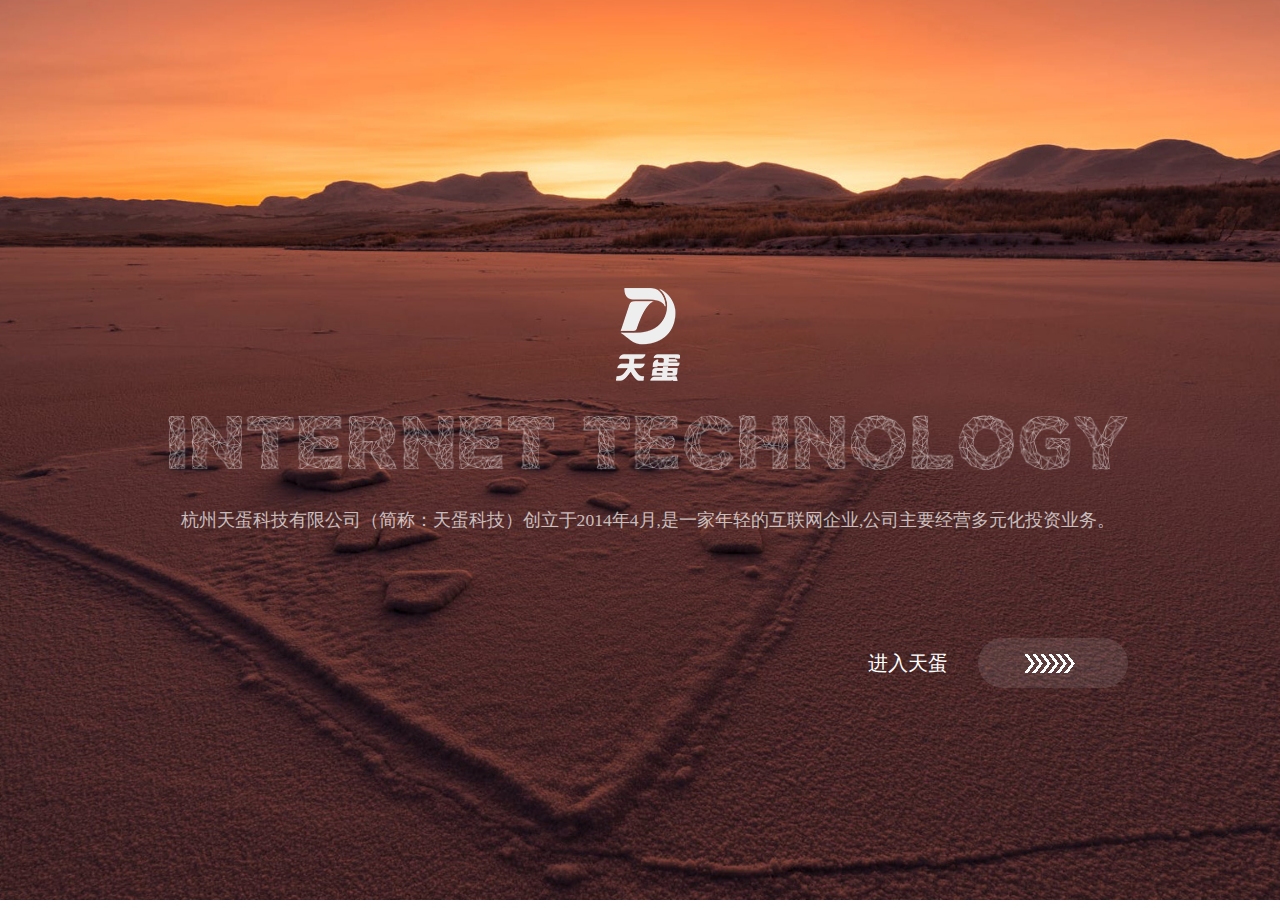
<file: index.html>
<!--#include virtual="tpl/head.tpl"-->
  <title>杭州天蛋科技有限公司</title>
  <link rel="stylesheet" href="css/index.css">
  <link rel="stylesheet" href="css/animate.min.css">
</head>

<body>
<div id="js-p">
</div>
<div class="center">
  <div class="logo animated pulse"></div>
  <center><img src="img/pre_text.png" alt="internet technology"></center>
  <div class="desc animated bounceIn">
    杭州天蛋科技有限公司（简称：天蛋科技）创立于2014年4月,是一家年轻的互联网企业,公司主要经营多元化投资业务。
  <!-- 杭州天蛋科技有限公司成立于2014年4月，是一家专注于挖掘新型产业，并深度孵化与培育的投融资信息第三方服务平台，通过互联网线上与线下结合，建立强大的投融界生态闭环。公司成立以来始终致力于培育新型产业、塑造品牌形象、促进经济转型升级和新兴产业发展。 未来将涵盖信息科技、互联网/新媒体、人工智能、生物医药、新能源/节能环保等国家政策重点扶持的行业领域。 -->
  </div>
  <div class="start">
    <div class="start-desc animated bounce"><a href="home.html" class="block hvr-float-shadow">进入天蛋</a></div>
    <a href="home.html" class="start-go"></a>
  </div>
</div>
<script src="http://libs.baidu.com/jquery/1.11.3/jquery.min.js"></script>
<script src="js/particles.js"></script>
<script>
$(function(){
  var mw = $(window).width(),num=50,dis=100;
  if(mw < 960){   num=20;dis=60;   }
  /* config dom id (optional) + config particles params */
  particlesJS('js-p', {
    particles: {
      color: '#fff',
      shape: 'circle', // "circle", "edge" or "triangle"
      opacity: 1,
      size: 4,
      size_random: true,
      nb: num,
      line_linked: {
        enable_auto: true,
        distance: dis,
        color: '#fff',
        opacity: 1,
        width: 1,
        condensed_mode: {
          enable: false,
          rotateX: 600,
          rotateY: 600
        }
      },
      anim: {
        enable: true,
        speed: .5
      }
    },
    interactivity: {
      enable: true,
      mouse: {
        distance: 300
      },
      detect_on: 'canvas', // "canvas" or "window"
      mode: 'grab',
      line_linked: {
        opacity: .5
      },
      events: {
        onclick: {
          enable: true,
          mode: 'push', // "push" or "remove"
          nb: 2
        }
      }
    },
    /* Retina Display Support */
    retina_detect: true
  });
})
</script>
</body>
</html>
</file>
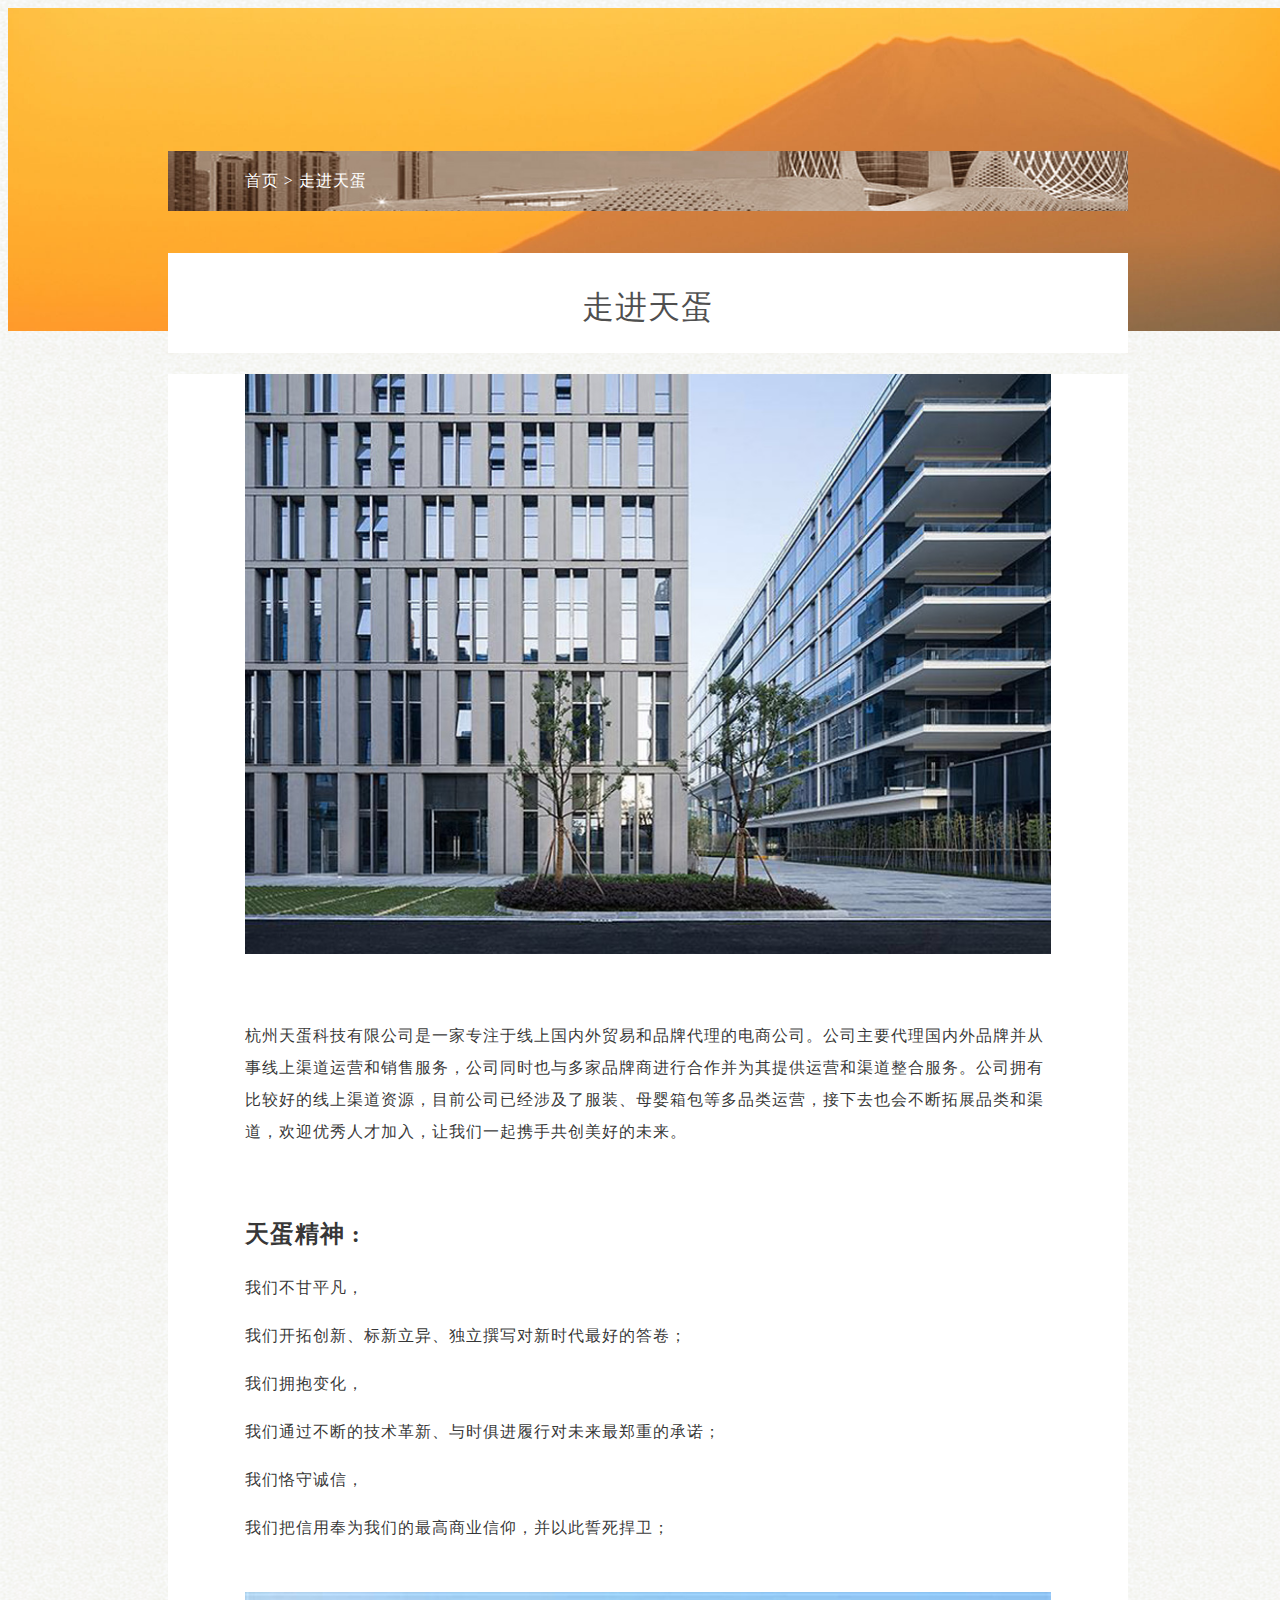
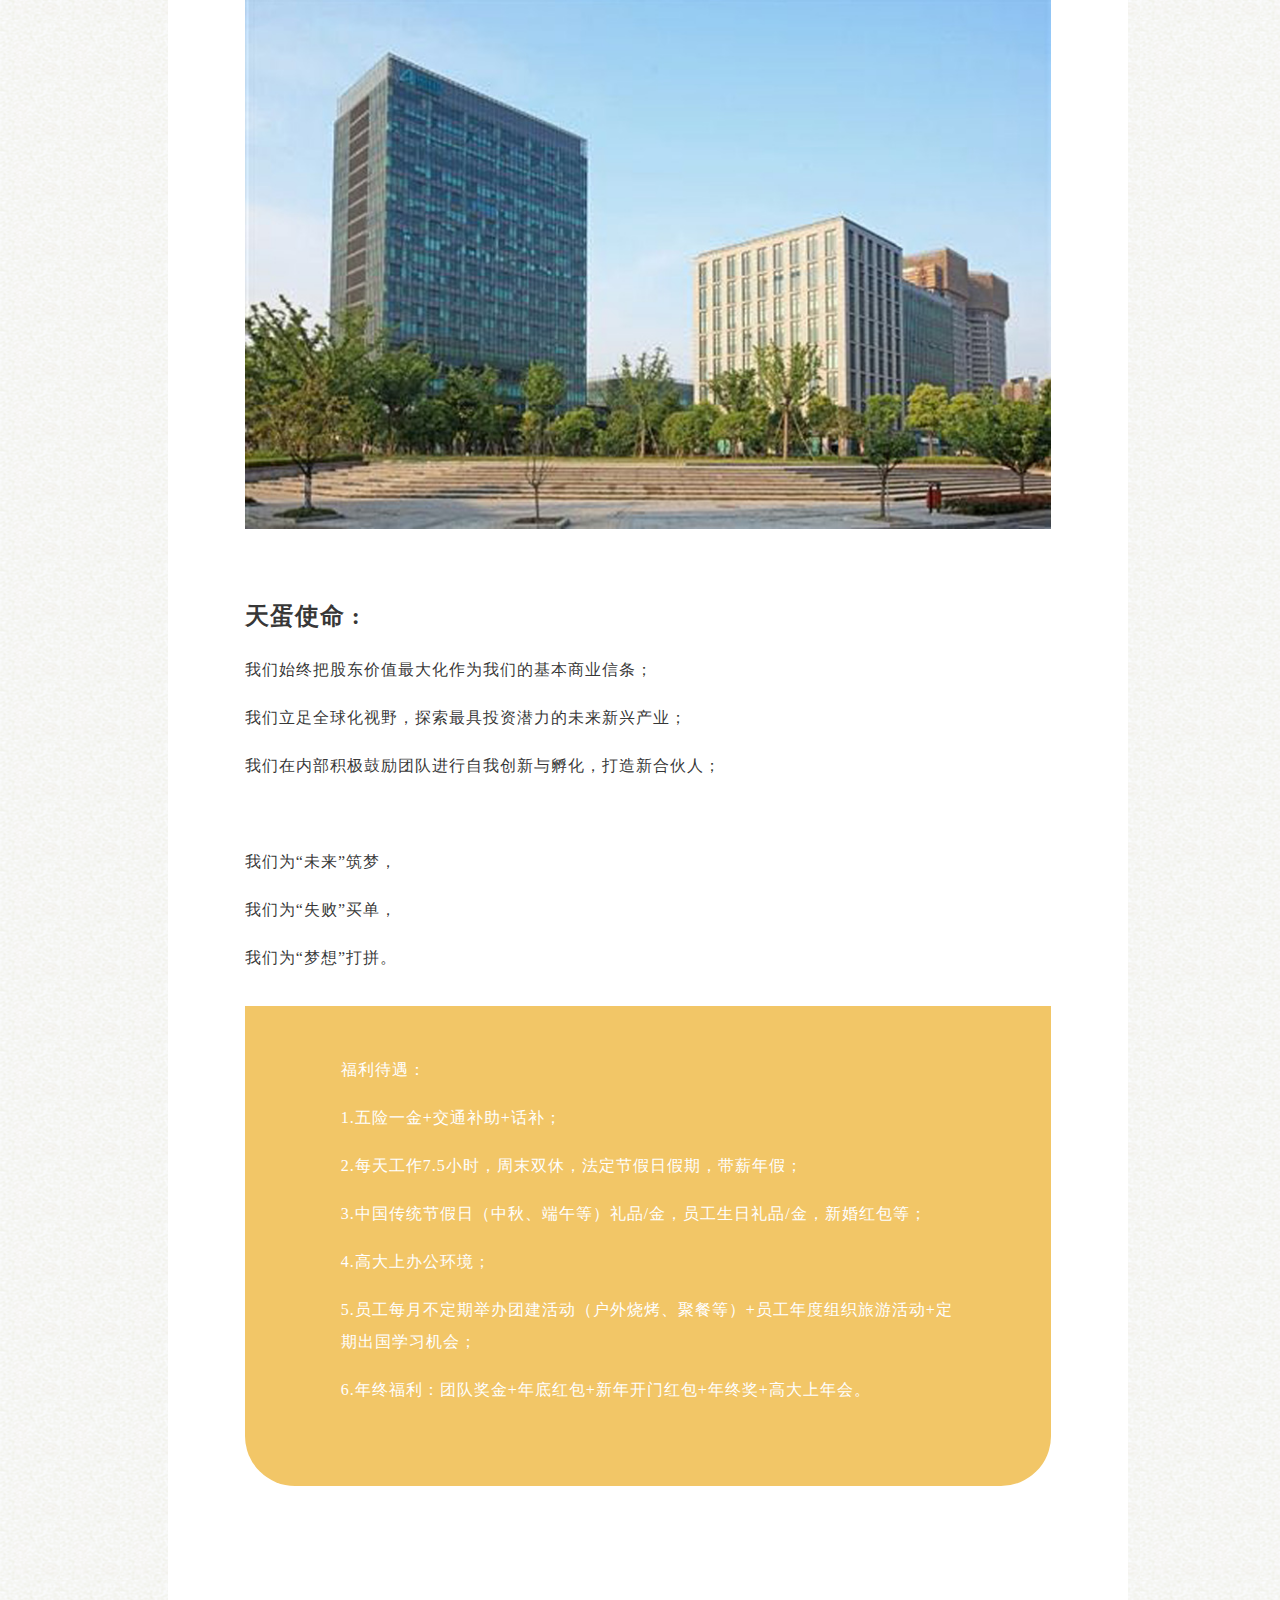
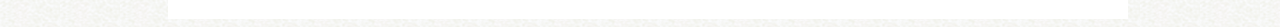
<file: about.html>
<!--#include virtual="tpl/head.tpl"-->
<title>杭州天蛋科技有限公司</title>
<link rel="stylesheet" type="text/css" href="css/show.css" />
<style>
h2{line-height: 36px;}
body{
    background:url('img/go_bg.png');
}
.mid-article{
    background-color: white;
}
.mid-top{
    background:url('img/go_mid_top.jpg') no-repeat center center;
    background-size: cover;
}
</style>
</head>

<body class="about">
<!--#include virtual="tpl/menu_phone.tpl"-->
<!--#include virtual="tpl/menu_pc.tpl"-->
<img src="img/go_top.jpg" style="width:100%;">
<div class="about-mid">
    <div class="mid-top">
        <a class="hvr-pulse" title="天蛋首页" href="show.html">首页</a>  > <a class="hvr-pulse" href="about.html" title="走进天蛋">走进天蛋</a>
    </div>
    <div class="hr"></div>
    <h1>走进天蛋</h1>
    <div class="mid-article">
        <img src="img/go_mid1.jpg" style="width:100%;padding-bottom:50px;"/>
        <p>杭州天蛋科技有限公司是一家专注于线上国内外贸易和品牌代理的电商公司。公司主要代理国内外品牌并从事线上渠道运营和销售服务，公司同时也与多家品牌商进行合作并为其提供运营和渠道整合服务。公司拥有比较好的线上渠道资源，目前公司已经涉及了服装、母婴箱包等多品类运营，接下去也会不断拓展品类和渠道，欢迎优秀人才加入，让我们一起携手共创美好的未来。</p>
        <br />
        <h2>天蛋精神 : </h2>
        <p>我们不甘平凡，</p>
        <p>我们开拓创新、标新立异、独立撰写对新时代最好的答卷；</p>
        <p>我们拥抱变化，</p>
        <p>我们通过不断的技术革新、与时俱进履行对未来最郑重的承诺；</p>
        <p>我们恪守诚信，</p>
        <p>我们把信用奉为我们的最高商业信仰，并以此誓死捍卫；</p><br/>
        <img src="img/go_mid2.jpg" style="width:100%;padding-bottom:50px;"/>
        <h2>天蛋使命 : </h2>
        <p>我们始终把股东价值最大化作为我们的基本商业信条；</p>
        <p>我们立足全球化视野，探索最具投资潜力的未来新兴产业；</p>
        <p>我们在内部积极鼓励团队进行自我创新与孵化，打造新合伙人；</p>
        <br />
        <p>我们为“未来”筑梦，</p>
        <p>我们为“失败”买单，</p>
        <p>我们为“梦想”打拼。</p>
        <div class="mid-ft">
            <p>福利待遇：</p>
            <p>1.五险一金+交通补助+话补；</p>
            <p>2.每天工作7.5小时，周末双休，法定节假日假期，带薪年假；</p>
            <p>3.中国传统节假日（中秋、端午等）礼品/金，员工生日礼品/金，新婚红包等；</p>
            <p>4.高大上办公环境；</p>
            <p>5.员工每月不定期举办团建活动（户外烧烤、聚餐等）+员工年度组织旅游活动+定期出国学习机会；</p>
            <p>6.年终福利：团队奖金+年底红包+新年开门红包+年终奖+高大上年会。</p>
        </div>
    </div>
</div>
<!--#include virtual="tpl/foot.tpl"-->
<!--#include virtual="tpl/foot_script.tpl"-->
</body>
</html>
</file>
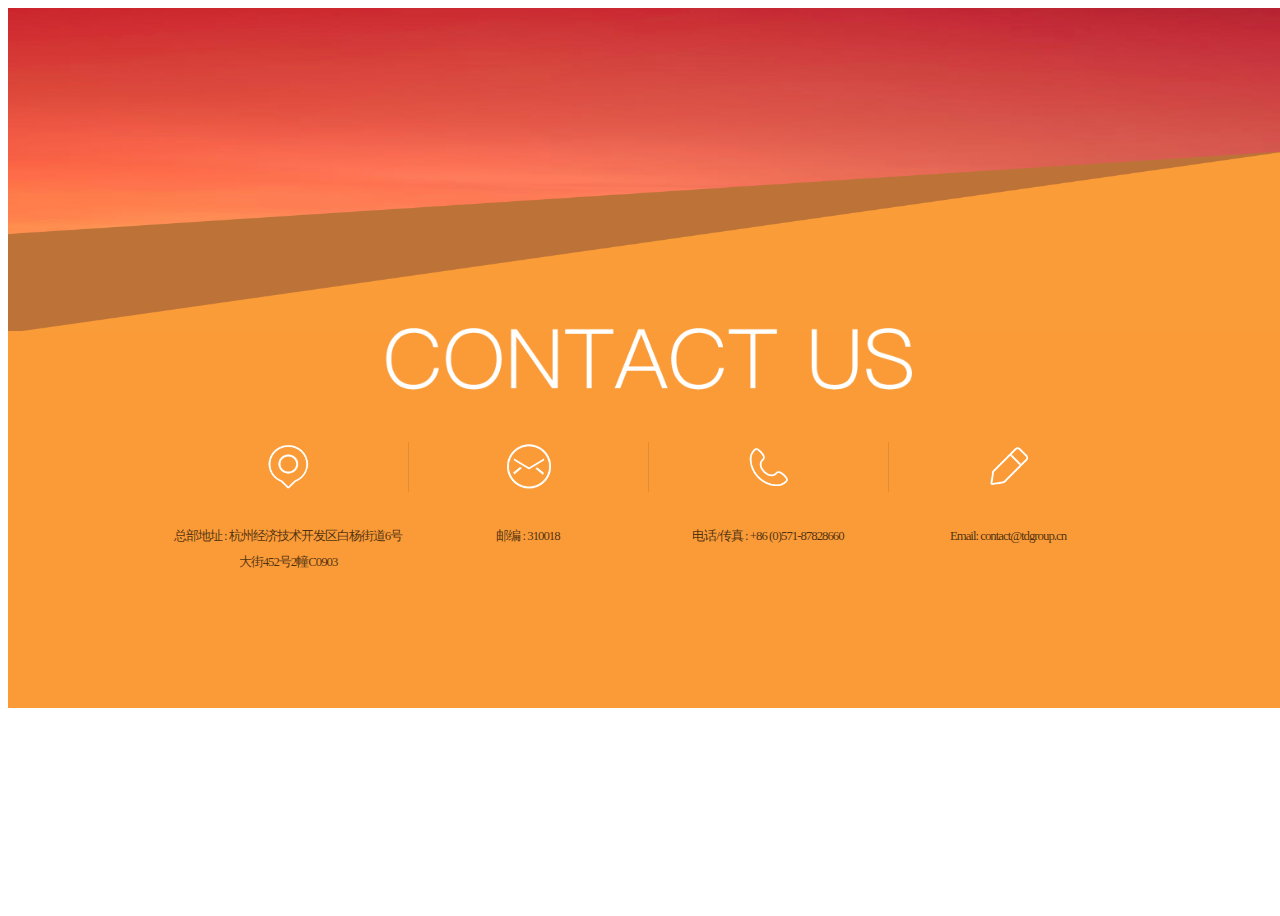
<file: contact.html>
<!--#include virtual="tpl/head.tpl"-->
<title>杭州天蛋科技有限公司</title>
<link rel="stylesheet" href="css/show.css">
</head>

<body class="contact">
<!--#include virtual="tpl/menu_phone.tpl"-->
<!--#include virtual="tpl/menu_pc.tpl"-->
<img src="img/con-top.png" alt="" style="width:100%;margin-bottom:-40px;">
<div class="contact-mid">
  <div class="mid-con clearfix">
    <center><img src="img/con-text1.png" alt="">
    </center><div>
      <center class=" no-bor"><img src="img/link1.png" alt=""></center>
      <span>总部地址 : 杭州经济技术开发区白杨街道6号大街452号2幢C0903</span>
    </div><div>
      <center><img src="img/link2.png" alt=""></center>
      <span>邮编 : 310018</span>
    </div><div>
      <center><img src="img/link3.png" alt=""></center>
      <span>电话/传真 : +86 (0)571-87828660</span>
    </div><div>
      <center><img src="img/link4.png" alt=""></center>
      <span>Email: contact@tdgroup.cn</span>
    </div>
  </div>
</div>
<!--#include virtual="tpl/foot.tpl"-->
<!--#include virtual="tpl/foot_script.tpl"-->
</body>
</html>
</file>
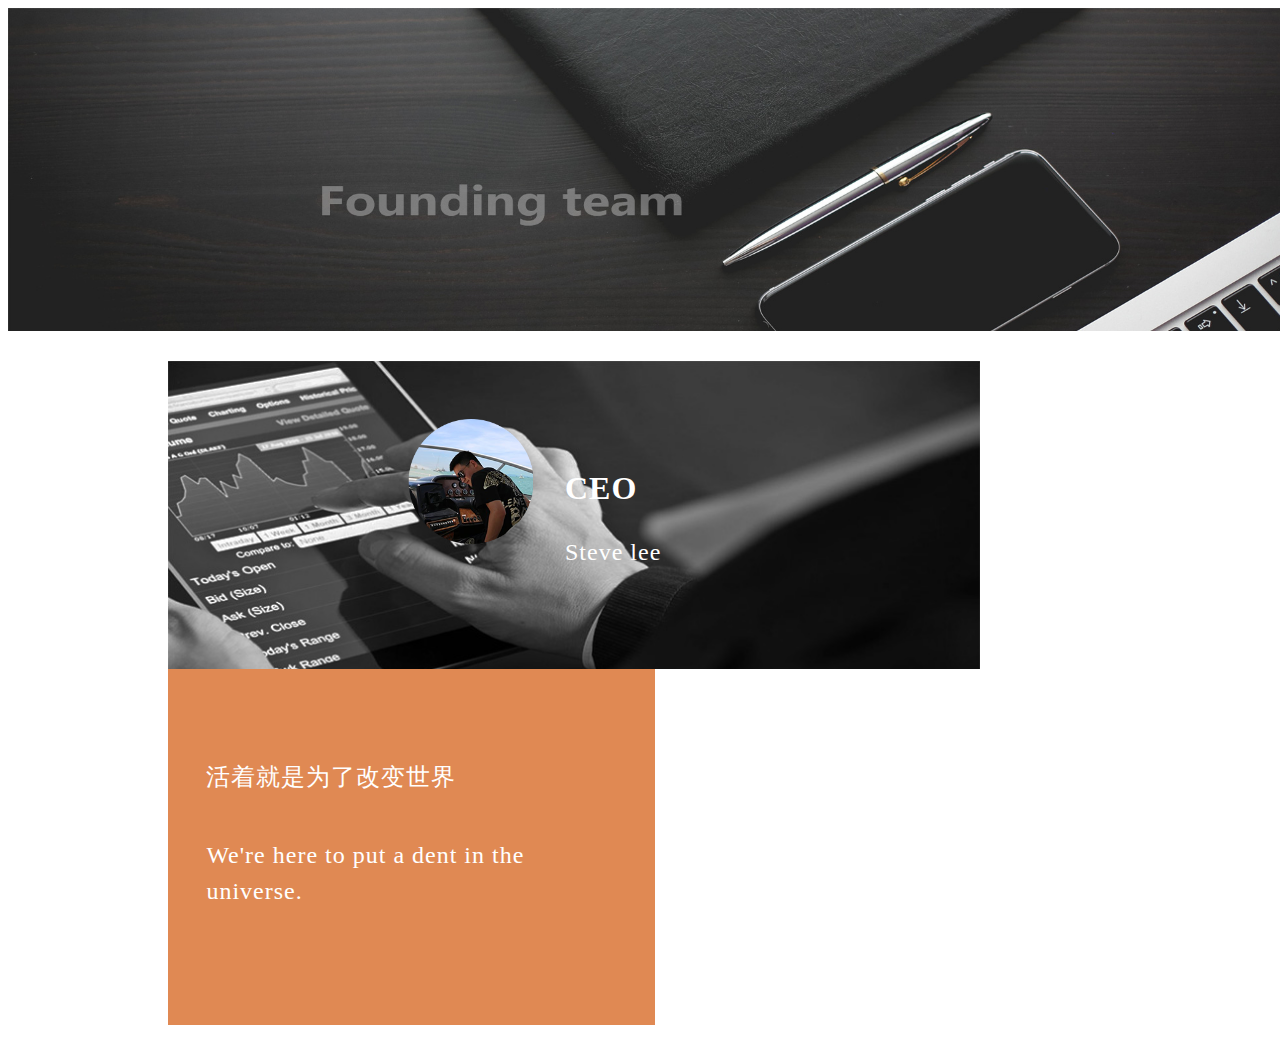
<file: hand.html>
<!--#include virtual="tpl/head.tpl"-->
<title>杭州天蛋科技有限公司</title>
<link rel="stylesheet" href="css/show.css">
</head>

<body class="hand">
<!--#include virtual="tpl/menu_phone.tpl"-->
<!--#include virtual="tpl/menu_pc.tpl"-->
<img src="img/hand-top.jpg" alt="" style="width:100%;">
<div class="hand-mid">
  <div class="mid-con clearfix">
    <div class="l">
      <div class="con clearfix">
        <img src="img/hand-ava.png" class="hvr-pulse">
        <div>
        <p class="p1">CEO</p>
        <p class="p2">Steve lee</p>
        </div>
      </div>
    </div>
    <div class="r">
      <p class="p1">活着就是为了改变世界</p>
      <p class="p2">We're here to put a dent in the universe.</p>
    </div>
  </div>
</div>
<!--#include virtual="tpl/foot.tpl"-->
<!--#include virtual="tpl/foot_script.tpl"-->
</body>
</html>
</file>
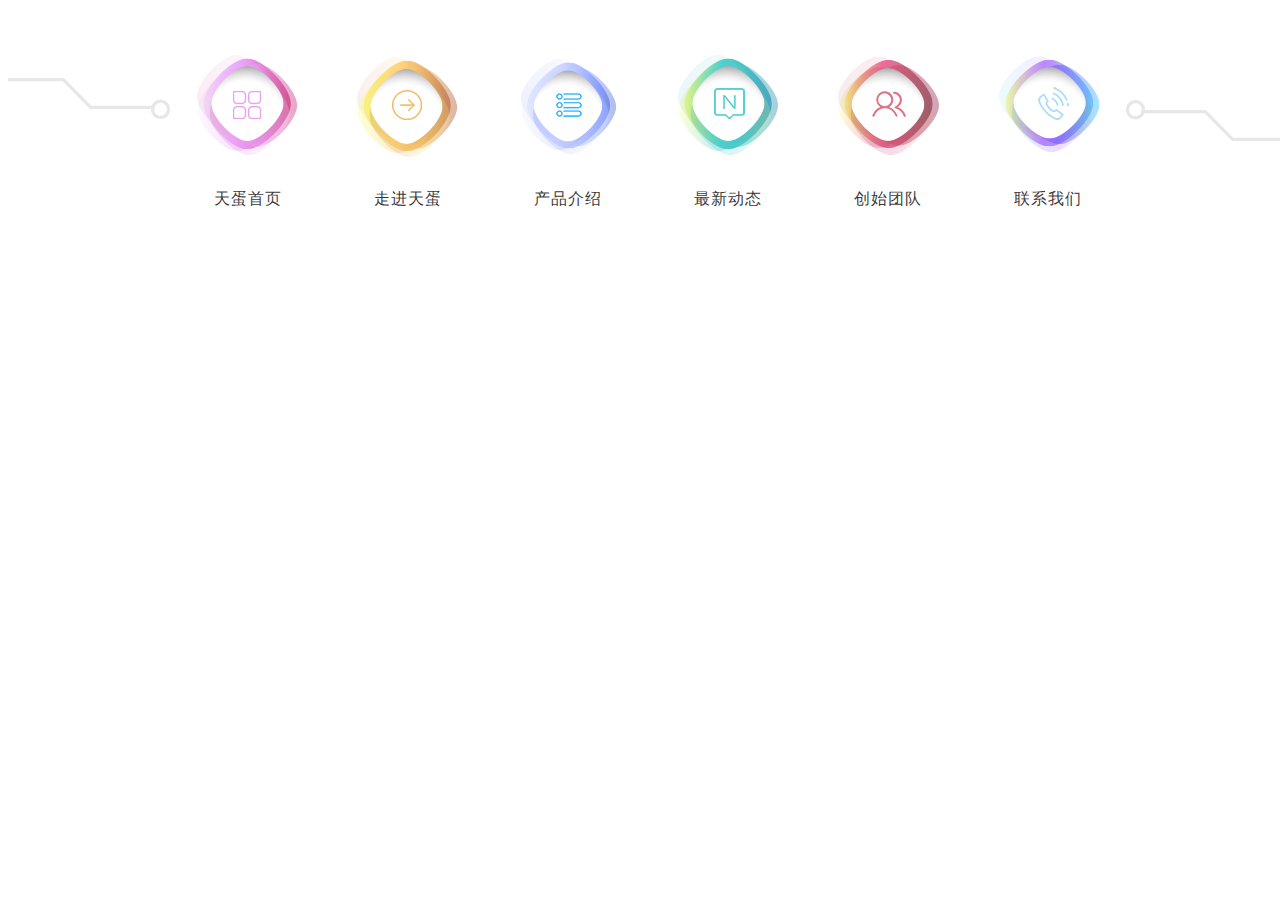
<file: home.html>
<!--#include virtual="tpl/head.tpl"-->
<title>杭州天蛋科技有限公司</title>
<link rel="stylesheet" type="text/css" href="css/show.css?v=20171219" />
</head>

<body class="show">
<!--#include virtual="tpl/menu_phone.tpl"-->
<div class="banner-wrap">
    <ul>
        <li><img src="img/banner1.jpg"/></li>
        <li><img src="img/banner2.jpg"/></li>
        <li><img src="img/banner3.jpg"/></li>
        <li><img src="img/banner4.jpg"/></li>
    </ul>
    <div class="banner-nav">
        <ul>
            <li class="hover"></li>
            <li></li>
            <li></li>
            <li></li>
        </ul>
    </div>
</div>
<div class="index-mid-warp">
<div class="index-mid index-mid3 clearfix" style="padding-bottom: 15px;">
    <a class="a-show hvr-pulse" href="home.html" title="天蛋首页"><img src="img/index41.png"/> 天蛋首页</a>
    <a class="a-about  hvr-pulse" href="about.html" title="走进天蛋"><img src="img/index42.png"/> 走进天蛋</a>
    <a class="a-product  hvr-pulse" href="product.html" title="产品介绍"><img src="img/index47.png"/> 产品介绍</a>
    <a class="a-news  hvr-pulse" href="news.html" title="最新动态"><img src="img/index43.png"/> 最新动态</a>
    <a class="a-hand  hvr-pulse" href="hand.html" title="创始团队"><img src="img/index45.png"/> 创始团队</a>
    <a class="a-contact  hvr-pulse" href="contact.html" title="联系我们"><img src="img/index46.png"/> 联系我们</a>
</div>
</div>
<!--#include virtual="tpl/foot.tpl"-->
<!--#include virtual="tpl/foot_script.tpl"-->
<script type="text/javascript">
var imageHeight = 0,n=0;
$(function() {
    var len = $('.banner-wrap>ul li').length;
    // var s = 4000;
    var mainWidth = $(window).width();
    $('.banner-wrap>ul li img').width(mainWidth);
    imageHeight = getImgHei(mainWidth);
    $('.banner-wrap').height(imageHeight).find('li').height(imageHeight);
    $('.banner-nav').css({top: imageHeight/2 - 1.5*16*2});
    var e = function(){
        if (n >= len) {
            n = 0;$('.banner-wrap>ul').css({top: 0});
        }
        n++;
        $('.banner-wrap>ul').stop().animate({top:-n*imageHeight+'px'},1500);
        $('.banner-nav li:eq('+n+')').addClass('hover').siblings().removeClass('hover');
    }
    $('.banner-wrap>ul:eq(0)').append($('.banner-wrap>ul li:eq(0)').clone());
    $('.banner-nav li').click(function(){
        if(!$('.banner-nav li').is(":animated")){
            var num = $(this).index();
            $('.banner-nav li:eq('+num+')').addClass('hover').siblings().removeClass('hover');
            $('.banner-wrap>ul').animate({top:-num*imageHeight+'px'},1500);
            n = num;
        }
    })
    var timer = setInterval(e,3500);
    $('.banner-nav li').hover(function(){
        clearInterval(timer);
    });
    $('.banner-wrap>ul>li').hover(function() {
        clearInterval(timer);
    },function() {
        timer = setInterval(e,3000);
    });
})
$(window).resize(function(){
    var phoneWidth = $(window).width();
    var imageHeight = getImgHei(phoneWidth);
    $('.banner-wrap img').width(phoneWidth);
    $('.banner-wrap').height(imageHeight).find('li').height(imageHeight);
});
</script>
</body>
</html>
</file>
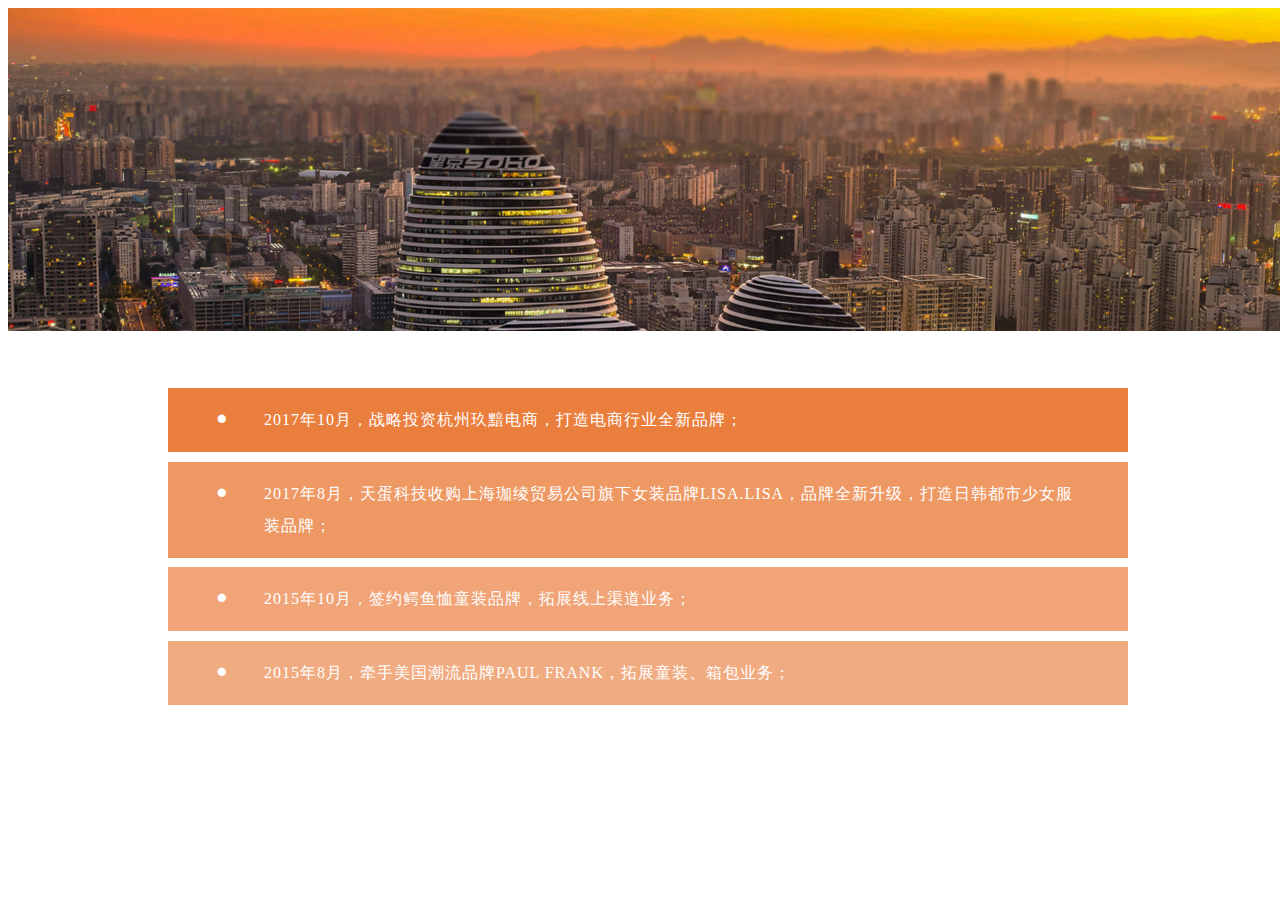
<file: news.html>
<!--#include virtual="tpl/head.tpl"-->
<title>杭州天蛋科技有限公司</title>
<link rel="stylesheet" href="css/show.css">
<link rel="stylesheet" href="css/animate.min.css">
</head>
<body class="news">
<!--#include virtual="tpl/menu_phone.tpl"-->
<!--#include virtual="tpl/menu_pc.tpl"-->
<img src="img/news_top.jpg" alt="" style="width:100%">
<div class="news-mid">
  <div class="mid-con">
    <div class="t1 animated pulse">
      <!-- <div class="dot"></div> -->
      <span>2017年10月，战略投资杭州玖黯电商，打造电商行业全新品牌；</span>
    </div>
    <div class="t2 animated pulse">
      <span>2017年8月，天蛋科技收购上海珈绫贸易公司旗下女装品牌LISA.LISA，品牌全新升级，打造日韩都市少女服装品牌；</span>
    </div>
    <div class="t3 animated pulse">
      <span>2015年10月，签约鳄鱼恤童装品牌，拓展线上渠道业务；</span>
    </div>
    <div class="t4 animated pulse">
      <span>2015年8月，牵手美国潮流品牌PAUL FRANK，拓展童装、箱包业务；</span>
    </div>
  </div>
</div>
<!--#include virtual="tpl/foot.tpl"-->
<!--#include virtual="tpl/foot_script.tpl"-->
</body>
</html>
</file>
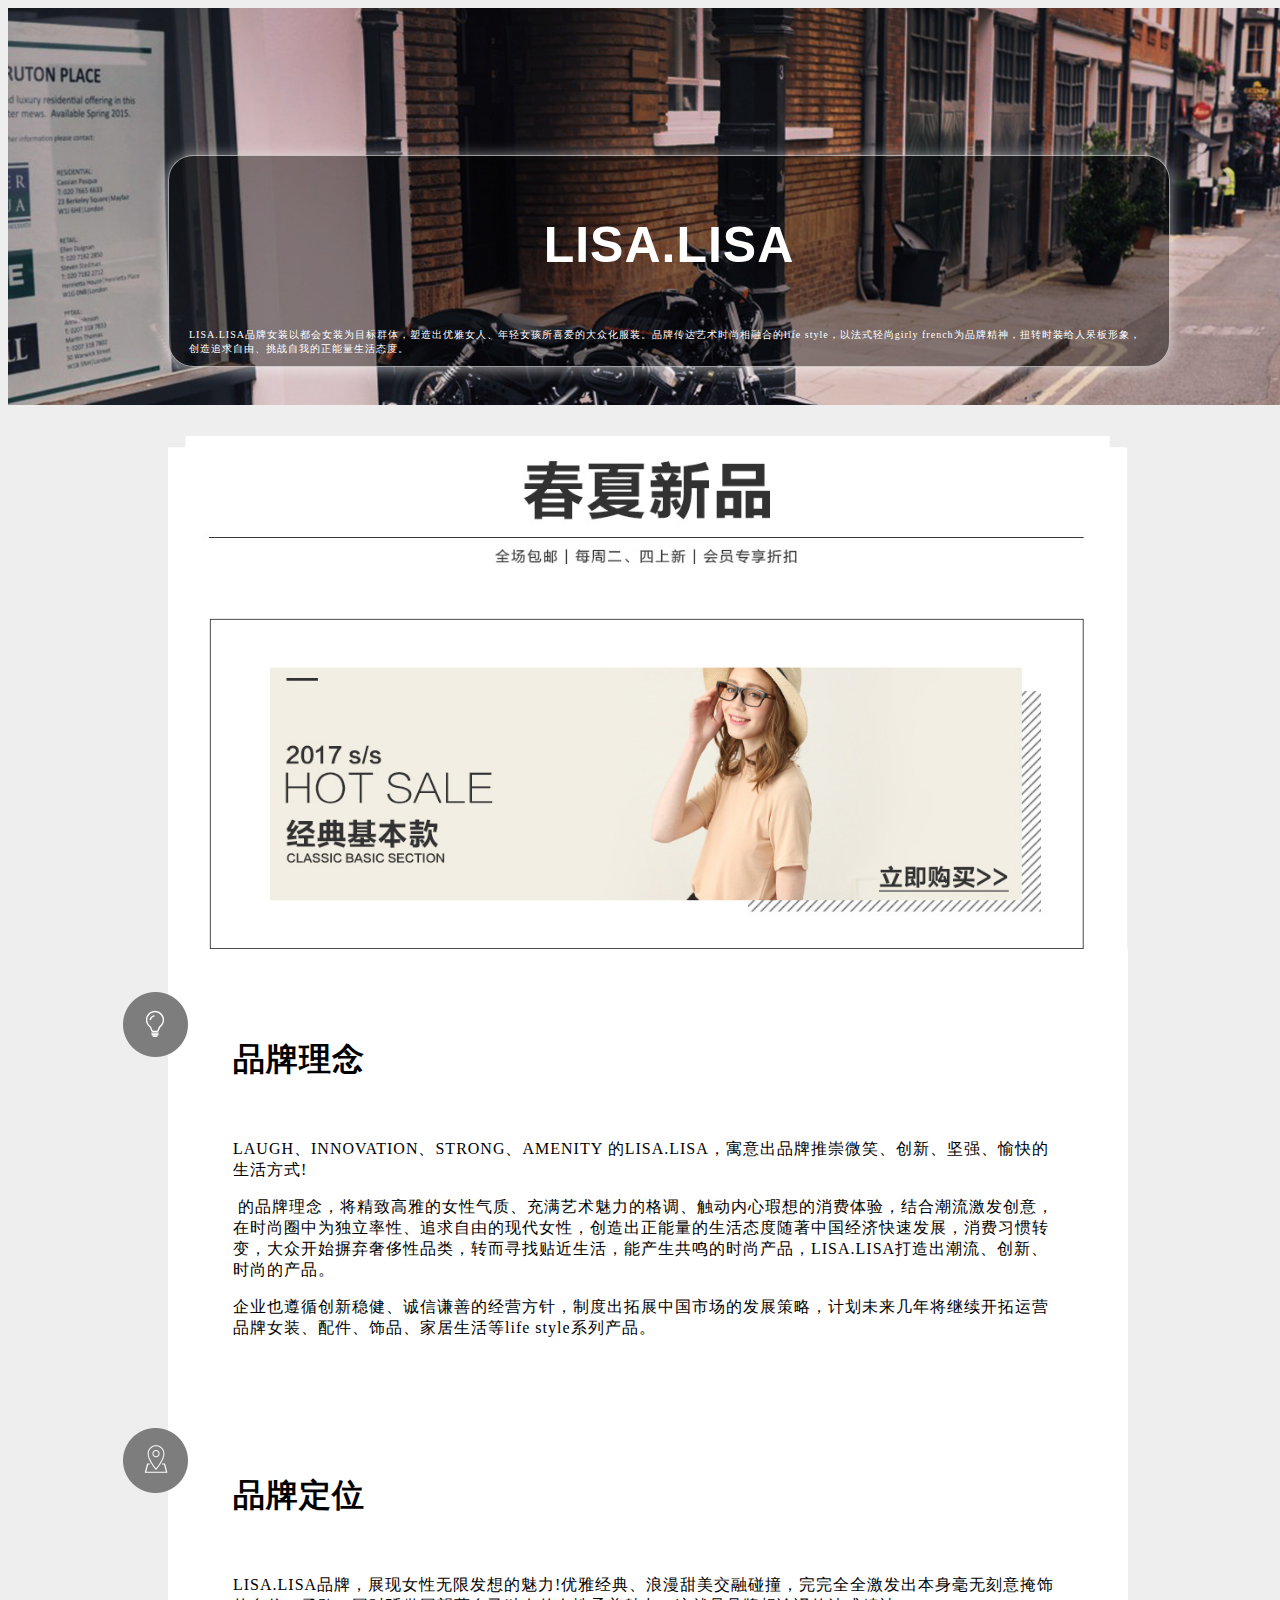
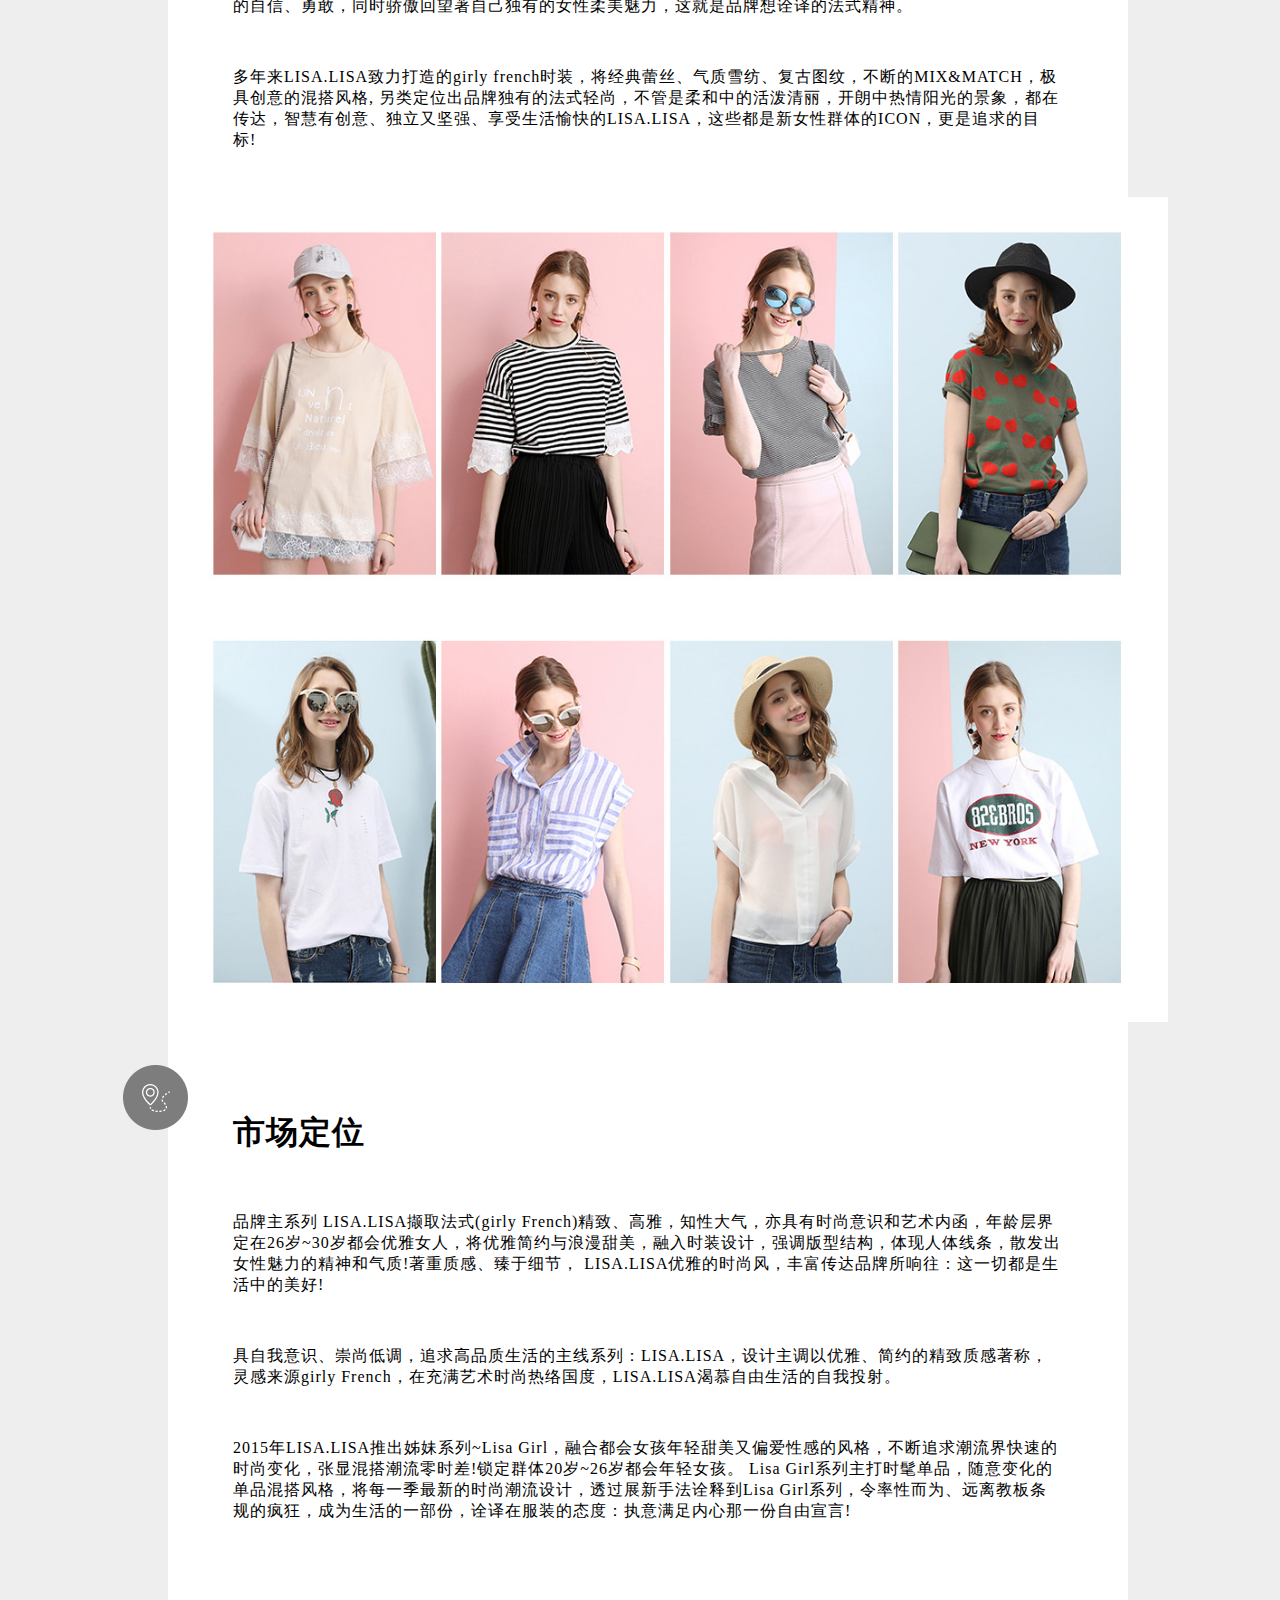
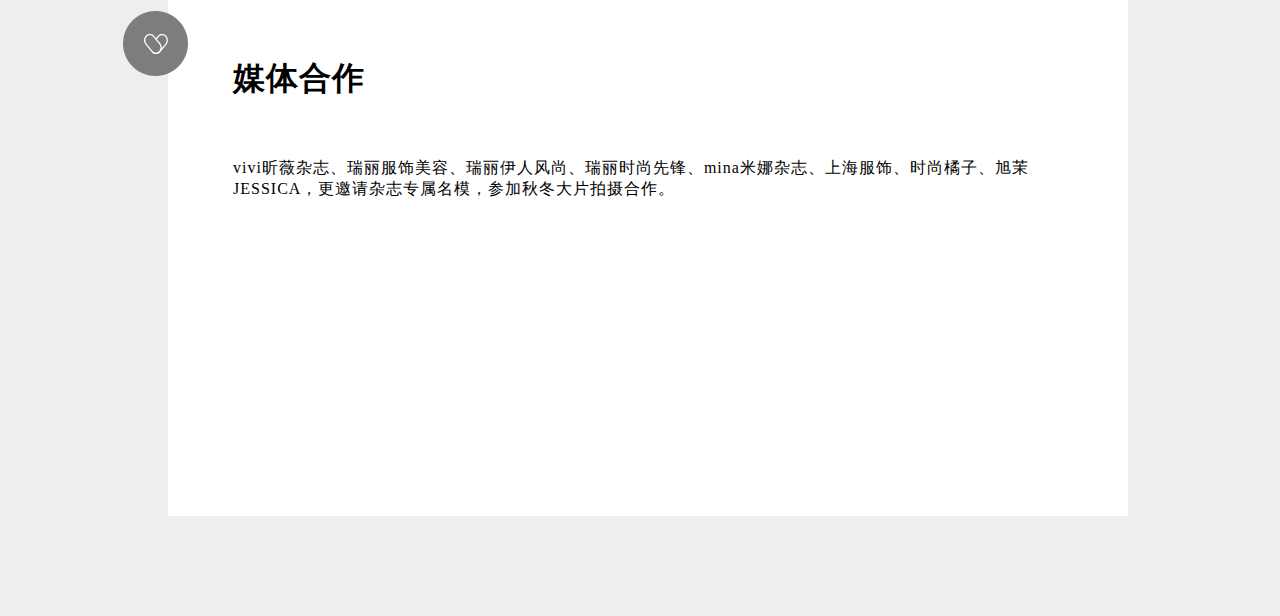
<file: product.html>
<!--#include virtual="tpl/head.tpl"-->
<title>杭州天蛋科技有限公司</title>
<link rel="stylesheet" type="text/css" href="css/show.css" />
<style>
/*h2{line-height: 36px;}
body{
    background:url('img/go_bg.png');
}
.mid-article{
    background-color: white;
}
.mid-top{
    background:url('img/go_mid_top.jpg') no-repeat center center;
    background-size: cover;
}*/
</style>
</head>

<body class="product">
<!--#include virtual="tpl/menu_phone.tpl"-->
<!--#include virtual="tpl/menu_pc.tpl"-->
<img src="img/pro_top.jpg" style="width:100%;">
<div class="product-mid">
  <div class="mid-con">
    <div class="top-text">
      <h1>LISA.LISA</h1>
      <p>LISA.LISA品牌女装以都会女装为目标群体，塑造出优雅女人、年轻女孩所喜爱的大众化服装。品牌传达艺术时尚相融合的life style，以法式轻尚girly french为品牌精神，扭转时装给人呆板形象，创造追求自由、挑战自我的正能量生活态度。</p>
    </div>
    <img src="img/pro_tit.jpg" style="width:100%;" >
    <div class="mid-text mid-text1">
      <img src="img/pro_t1.png" alt="">
      <h3>品牌理念</h3>
      <p>
        LAUGH、INNOVATION、STRONG、AMENITY 的LISA.LISA，寓意出品牌推崇微笑、创新、坚强、愉快的生活方式!
      </p>
      <p>
         的品牌理念，将精致高雅的女性气质、充满艺术魅力的格调、触动内心瑕想的消费体验，结合潮流激发创意，在时尚圈中为独立率性、追求自由的现代女性，创造出正能量的生活态度随著中国经济快速发展，消费习惯转变，大众开始摒弃奢侈性品类，转而寻找贴近生活，能产生共鸣的时尚产品，LISA.LISA打造出潮流、创新、时尚的产品。
      </p>
      <p>
        企业也遵循创新稳健、诚信谦善的经营方针，制度出拓展中国市场的发展策略，计划未来几年将继续开拓运营品牌女装、配件、饰品、家居生活等life style系列产品。
      </p>
    </div>
    <div class="mid-text mid-text2">
      <img src="img/pro_t2.png" alt="">
      <h3>品牌定位</h3>
      <p>LISA.LISA品牌，展现女性无限发想的魅力!优雅经典、浪漫甜美交融碰撞，完完全全激发出本身毫无刻意掩饰的自信、勇敢，同时骄傲回望著自己独有的女性柔美魅力，这就是品牌想诠译的法式精神。</p>
      <p>多年来LISA.LISA致力打造的girly french时装，将经典蕾丝、气质雪纺、复古图纹，不断的MIX&MATCH，极具创意的混搭风格, 另类定位出品牌独有的法式轻尚，不管是柔和中的活泼清丽，开朗中热情阳光的景象，都在传达，智慧有创意、独立又坚强、享受生活愉快的LISA.LISA，这些都是新女性群体的ICON，更是追求的目标!</p>
    </div>
    <div class="img-warp" style="width:100%;height:auto;padding:20px;background-color:white;"><img src="img/pro_mid.jpg" style="width:100%"></div>
    <div class="mid-text mid-text3">
      <img src="img/pro_t3.png" alt="">
      <h3>市场定位</h3>
      <p>品牌主系列 LISA.LISA撷取法式(girly French)精致、高雅，知性大气，亦具有时尚意识和艺术内函，年龄层界定在26岁~30岁都会优雅女人，将优雅简约与浪漫甜美，融入时装设计，强调版型结构，体现人体线条，散发出女性魅力的精神和气质!著重质感、臻于细节， LISA.LISA优雅的时尚风，丰富传达品牌所响往：这一切都是生活中的美好!</p>
      <p>具自我意识、崇尚低调，追求高品质生活的主线系列：LISA.LISA，设计主调以优雅、简约的精致质感著称，灵感来源girly French，在充满艺术时尚热络国度，LISA.LISA渴慕自由生活的自我投射。</p>
      <p>2015年LISA.LISA推出姊妹系列~Lisa Girl，融合都会女孩年轻甜美又偏爱性感的风格，不断追求潮流界快速的时尚变化，张显混搭潮流零时差!锁定群体20岁~26岁都会年轻女孩。 Lisa Girl系列主打时髦单品，随意变化的单品混搭风格，将每一季最新的时尚潮流设计，透过展新手法诠释到Lisa Girl系列，令率性而为、远离教板条规的疯狂，成为生活的一部份，诠译在服装的态度：执意满足内心那一份自由宣言!</p>
    </div>
    <div class="mid-text mid-text4" style="padding-bottom:300px">
      <img src="img/pro_t4.png" alt="">
      <h3>媒体合作</h3>
      <p>vivi昕薇杂志、瑞丽服饰美容、瑞丽伊人风尚、瑞丽时尚先锋、mina米娜杂志、上海服饰、时尚橘子、旭茉JESSICA，更邀请杂志专属名模，参加秋冬大片拍摄合作。</p>
    </div>
  </div>
</div>
<!--#include virtual="tpl/foot.tpl"-->
<!--#include virtual="tpl/foot_script.tpl"-->
</body>
</html>
</file>
<file: css/index.css>
/**{margin:0;padding:0;box-sizing:border-box;}*/
html,body{
  height:100%;width:100%;
  min-height: 100%;/*overflow-x: hidden;*/
}
a{ color:#fff;text-decoration: none; }
a:hover{text-decoration: none;}
body{
  background: transparent url('../img/pre_bg.jpg') no-repeat center top;
  background-size: cover;
  font-size: 16px;color: #fff;font-family: "Times New Roman",Georgia,Serif;
  position:relative;
}
#js-p{
  width:100%;height:50%;position:absolute;left: 0;top:0px;
}
.center{
  position:absolute;left:50%;top:50%;
  width : 960px;height:400px;
  margin-left: -480px;margin-top: -170px;
  text-align: center;
}
.center>center>img{
  margin: 2em auto;
  max-width: 100%;
}
.logo{
  width:100%;height:95px;
  background: transparent url('../img/logo.png') no-repeat center top;
}
.desc{
  line-height: 2em;font-size: 1.1em;
  color:rgba(255,255,255,0.7);
}
.start{
  position:absolute;width:100%;left: 0;bottom: 0;height:50px;line-height:50px;  }
.start-desc{
  position:absolute;top: 0;right:180px;font-size: 20px;height:100%;
  color:rgba(255,255,255,0.8);
}
.start-go{
  background: rgba(255,255,255,0.1) url('../img/pre_arr.png') no-repeat;
  background-position: 46px 16px;
  position:absolute;top: 0;right:0px;width: 150px;height:100%;
  border-radius: 50px;
  transition:all .2s ease;
  /*animation:mymove 5s infinite;
  -webkit-animation:mymove 5s infinite;*/
  animate-iteration-count: 1;
}
.start-go:hover{
  background-position: 56px 16px;
  background-color: rgba(255,255,255,0.3);
}
@media screen and (max-width: 960px) {
  body{width: 100%;height:100%;overflow:hidden;}
  #js-p{height:100%;}
  .center{
    position:relative;width: 100%;height: 100%;
    left: 0px;top:0px; padding: 10% 5% 5%;
    margin-left: 0;margin-top: 0;
  }
  .desc{ color:rgba(255,255,255,0.9);padding-right:10px;}
  .start{bottom: 6%;}
  .start-go{ right:20px; }
}
</file>
<file: css/show.css>
/*------------------------- global reset*/
/**{margin:0;padding:0;box-sizing: border-box;}*/
body{
    background-color: white;
    min-height:100%;
    width: 100%;
    letter-spacing: 1px;
    overflow-x:hidden;
    font-family: 'Microsoft Yahei',"Times New Roman",Georgia,Serif;
    /*'Helvetica Neue',Helvetica,Arial,'Microsoft Yahei','Hiragino Sans GB','Heiti SC','WenQuanYi Micro Hei',sans-serif !important*/
}
a{
    text-decoration:none;color:white;
}
a:hover{
    text-decoration:none !important;
}
@media screen and (max-width: 960px) {
    body{
        background-color: #f2f3f8;
    }
}

 /* global css */
.no-bor{
    border:none !important;
}
.fl-left{ float:left;}
.fl-right{ float:right;}
.clearfix{overflow:hidden;_zoom:1;}
.hvr-overline-from-center:before{
    background-color: #fff !important;top:-1px !important;
}
/*----------------------global top*/
.top-warp{
    padding-top: 30px;
    width:960px;height:100%;
    margin:0 auto;position:relative;overflow:visible;
    background:transparent url('../img/logo.png')  no-repeat 20px 40px;
    background-size: auto 65px;
    transition:all .2s ease;
}

.top-fixed{
    position:fixed;top:0;
    z-index:10;
    width: 100%;height:120px;overflow:visible;
}
.top-warp:hover{
    background-size: auto 70px;
    background-position: 10px 35px;
}
.top-fixed a{
    display:inline-block;float:right;
    width:100px;padding-top: 20px;
    line-height:20px;
    text-align: center;
    color:white !important;
    cursor: pointer;
}
@media screen and (max-width: 960px) {
    #logo {
        display:none;
    }
    .top-fixed{
        display:none;
    }
}

 /*----------------------global media */
.phone-button{
    display:none;
}
@media screen and (max-width: 960px) {
.banner-button{
    display:none;
}
.phone-button{
    display:block;
    position:fixed;
    z-index:27;
    height:10px;
    width:10px;
    background-color: white;
    border-radius: 50%;
}
.phone-button1{
    right:10px;
    top:10px;
}
.phone-button2{
    right:25px;
    top:10px;
}
.phone-button3{
    right:40px;
    top:10px;
}
.zhezhao{
    display:none;
    position:fixed;
    z-index:25;
    height:100%;
    width:100%;
    background-color: rgba(0,0,0,0.6)
}
.phone-button-group{
    display:none;
    z-index:30;
    height:100%;
    width:150px;
    position:fixed;
    right:0;top: 0;
    background-color:rgba(0,0,0,0.8);
    text-align: center;

}
.phone-button-group a{
    text-align: center;
    height:60px;
    display:block;
    line-height:60px;
    color:white;
}
}
 /*-------------------------- global banner*/
.banner-button{
    height:60px;
    width:100%;
    position:relative;
    bottom:50px;
}
.banner-button ul{
    width:100%;
    text-align: center;
}
.phone-button-group{
    display:none;
}
.banner-button ul li{
    width:40px;
    height:10px;
    background-color: rgba(255,255,255,0.4);
    float:right;
    margin-right: 20px;
}
.banner-wrap {
    position: relative;
    overflow: hidden;
}
.banner-wrap>ul {
    position: absolute;
    top: 0;
}
.banner-wrap>ul li{
    width: 100%;
}
.banner-wrap>ul li img{
    width: 100%;height: 100%;
}
.banner-nav{
    position:absolute;
    right:.5em;
    top:20%;
    width:1em;
}
.banner-nav>ul{
    position:absolute;
    height:auto;
}
.banner-nav>ul>li{
    cursor:pointer;
    border-radius: 50px;
    margin-bottom: .5em;
    width: .8em;height: .8em !important;
    background-color: rgba(0,0,0,.4);
}
.banner-nav>ul>li:hover,.banner-nav>ul>li.hover{
    background-color: rgba(255,255,255,.6);
}
@media screen and (max-width: 960px){
    .banner-nav{ display:none; }
}
/*-----------------------global footer*/
.index-footer{
    background-color: #333333;
    width: 100%;
    font-size: 14px;
    text-align: center;
    line-height: 50px;
    color :rgba(211,211,211,0.6);
}
.index-footer div{
    padding-left:1em;
    padding-right:1em;
}
.index-footer-hr{
    width:960px;height:2px;
    margin: 0 auto;
    background-color: rgba(211,211,211,0.2);
    border-radius: 5px;
}
.index-footer-phone{
    padding-top: 3em;
    width:100%;
}
.index-footer-describe{
    color:rgba(255,255,255,0.9);padding-top:1.5em;
    font-size: 16px;line-height: 2em;
}
.index-footer-copyright{
    font-size: 12px;line-height: 1.5em;
    padding-top: 0.5em;padding-bottom: 3em;
}
@media screen and (max-width: 960px){
.index-footer{}
.index-footer-hr{
    width: 100% !important;
}
.index-footer-copyright{
    line-height: 30px;
}
}


/*---------------------- about.html */
.about{
    background-color: white;
    color:rgba(0,0,0,.8);
}
.about .mid-top{
     color:rgba(255,255,255,1);
     margin-top: -2px;
}
/*.about-top{
    width: 100%;height:30%;min-height: 400px;
    background: transparent url('../img/go_top.jpg') no-repeat center top;
    background-size: cover;
}*/
.about-mid{
    /*font-weight: 600;*/
    width: 960px;margin: 0 auto;
    /*border-radius: 50px 50px 0 0;*/
    padding: 0;
    position:relative;
    margin-top: -180px;
}
.about-mid .mid-top{
    height:60px;
    line-height: 60px;
    padding: 0 8%;
    background-color: white;
    overflow:hidden;
}
.about-mid .hr{
    height:20px;
    background-color: transparent;//rgba(0,0,0,.1);
    /*margin: 20px 0 30px;*/
}
.about .mid-article{
    line-height:2em;
    padding: 0 8% 5px ;
}
.about .mid-ft{
    border-radius: 0 0 50px 50px;
    margin-top:2em;
    margin-bottom:8em;
    padding: 2em 6em 4em;
    color:white;
    background-color: #f2c667;
}
.about  h1{
    box-sizing:border-box;
    padding: 30px 8% 5px ;
    height: 100px;
    color:rgba(0,0,0,0.7);
    overflow:hidden;
    background-color: white;
    text-align: center;
    font-weight: 300;
    line-height: 1.5em;
}
@media screen and (max-width: 960px) {
    .about .mid-top a{
        /*color:rgba(0,0,0,.4);*/
    }
    .about>img{display:none;}
    .about-top{
        min-height:225px;
    }
    .about-mid{
        width:100%;
        margin-top: 0;
    }
    .about-mid .mid-top{
        background: transparent url('../img/go_top.jpg') no-repeat center top;
    }
    .about .hr{
        display:none;
    }
    .about .mid-ft{
        padding: 2em;
    }
    /*.about .phone-button{
        background-color: rgba(36,36,36,0.5) !important;
    }*/
}

/* --------------contact.html  */
.contact{
    /*background:rgba(250,155,55,1) url('../img/con-top.jpg') no-repeat center top;
    height:100%;
    background-size: 100% 300px*/
}
.contact-top{
    /*width: 100%;height:30%;min-height: 300px;*/
    /*background: transparent url('../img/con-text1.png') no-repeat center bottom;
    background-size: 35% auto;*/
}
.contact-phone-top{display:none}
@media screen and (max-width: 960px) {
.contact-top{
    display:none;
}
.contact{
    background-size: 100% 200px;
}
.contact-top{
    display:none !important;
}
/*.contact-phone-top{display:block !important;}*/
}

.contact-mid{
    background-color:rgba(250,155,55,1);
    /*min-height: 60%;*/
}
.contact-mid .mid-con>center>img{
    width:55%;
    margin:0 auto 3em;
    height: auto;
}
.contact-mid .mid-con{
    width:960px;margin:0 auto;
    padding: 2em 0 11em;
}
.contact-mid .mid-con div{
    float:left;
    width:25%;text-align: center;
    height:90px;
}
.contact-mid .mid-con>div>center{
    display:block;margin-bottom: 2em;
    border-left: solid 1px rgba(20,20,20,0.1);
}
.contact-mid .mid-con div img{
    max-width:50px;
}
.contact-mid .mid-con div span{
    font-size: .8em;
    letter-spacing: -1px;
    line-height: 2em;
    color:rgba(0,0,0,0.7);
}

@media screen and (max-width: 960px){
.contact-mid{
  /*background: transparent url('../img/con-text1.png') no-repeat center 4em;*/
  width: 100%;margin:0 auto;
  /*background-size: 60% auto;*/
  /*padding-top: 5em;*/
  padding-bottom: 4em;
}
.contact-mid .mid-con{
    width:100%;
    text-align: center;
    padding: 0;margin: 0;
}
.contact-mid .mid-con div{
    padding-bottom: 1.5em;
    float:none;
    width: 80%;height:auto;
    margin: 0 10%;
}
.contact-mid .mid-con div center{
    border-left: none;
    margin-bottom: 0;
}
.contact-mid .mid-con div span{
    font-size: 1em;
}
}

/*---------------show.html  */
body.show{
    background-color: white;
}
@media screen and (max-width: 1200px){
.index-mid-warp{
    background-image: none !important;
}
}
.index-mid-warp{
    width:100%;height:auto;
    background: url('../img/index_l.png') no-repeat left 25%,
    url('../img/index_r.png') no-repeat right 40%;
    background-color: white;
}
.index-mid{
    width:960px;margin:35px auto 30px;height:auto;
    box-sizing:content-box;
    font-size: 0;
    /*background: url('../img/index_l.png') no-repeat -100% 25%,
    url('../img/index_r.png') no-repeat right 40%;*/
}
.index-mid2{
    margin:20px auto 70px !important;
}
.index-mid2 img{
    width:80%!important;
    margin:0 10% !important;
}
.index-mid3{
}
.index-mid a{
    font-size: 16px;
    color:rgba(0,0,0,.8);
    width:16.66%;float:left;
    text-decoration: none;
    height:auto;
    display:inline-block;text-align: center;
}
.index-mid a img{
    display:block;margin:0 auto 20px;
}
.a-show{color:#b2ded5;}
.a-news{color:#d2bba9;}
.a-about{color:#a5bccc;}
.a-build{color:#dbbcc5;}
.a-hand{color:#c9d0a5;}
.a-contact{color:#a0cdd4;}
@media screen and (max-width: 960px){
.index-mid{ width:100%;height:auto;}
.index-mid a{width:33.3%;float:left;}
.index-mid3 a{padding-bottom:2em !important;}
.index-mid a img{
}
.index-mid2 a img{
    width:100% !important;
    margin:0 !important;
}
}
@media screen and (max-width: 360px){
.index-mid a{width:49%}
.index-mid3 a{padding-bottom:1em !important;}
}



/*---------------------- news.html */
body.news{

}
.news-mid{
    width:960px;
    margin: 0 auto;
}
.news-mid .mid-con{
    width:100%;
    padding: 3em 0 6em;
}
.news-mid .mid-con .dot{
    margin-right: 2em;
    background-color: white;
    border-radius: 50px;
    display:inline-block;
    width:.7em;height:.7em;
    line-height: 2em;
}
.news-mid .mid-con>div{
    margin: 0.6em 0;
    padding: 1em 3em 1em 6em;
    color:white;
    line-height: 2em;
    position:relative;
}
.news-mid .mid-con>div:before{
    content:'●';
    position:absolute;
    line-height: 1.5em;
    left:2.5em;
    padding-right: 2em;
    color: white;
    font-size: 1.2em;
}
.news-mid .t1{
    background-color: rgba(234,126,61,1);
    animation-delay:2s;
    -webkit-animation-delay:2s;
}
.news-mid .t2{
    background-color: rgba(234,126,61,.8);
    animation-delay:1.5s;
    -webkit-animation-delay:1.5s;
}
.news-mid .t3{
    background-color: rgba(234,126,61,.7);
    animation-delay:1s;
    -webkit-animation-delay:1s;
}
.news-mid .t4{
    background-color: rgba(234,126,61,.65);
    animation-delay:.5s;
    -webkit-animation-delay:.5s;
}
.news-mid .mid-con div span{

}

@media screen and (max-width: 960px){
.news-mid{
    width:100%;
}
.news-mid .mid-con{
    padding:0;
}
.news-mid .mid-con>div{
    /*animation-play-state: paused;
    -webkit-animation-play-state: paused;*/
    margin: 0;
    padding: 1em 2em;/* 1em 4em;*/
}
.news-mid .mid-con>div:before{
    left:1.5em;
    content:'';
}
}

/*----------------------product.html*/
.product{
    background-color: #eee;
}
.product-mid{
}
.product-mid .mid-con{
    margin-left: -30px;
    position:relative;
    width : 960px;height:auto;
    margin: 30px auto 100px;
    overflow-y: visible;
    /*color:white;*/
}
.product .top-text{
    background-color: rgba(0,0,0,.4);
    color:white;
    width:100%;
    height:200px;
    overflow:hidden;
    border:1px rgba(255,255,255,.6) solid;
    box-shadow:0px 2px 15px rgba(255,255,255,.6);
    border-radius: 25px;
    top:-280px;left:0;
    position:absolute;
    font-size: 10px;
    padding:.5em 2em;
}
.product .top-text h1{
    font-size: 5em;
    line-height: 2em;
    text-align: center;
    color:white;
    font-family: sans-serif;
}

.product .mid-text{
    padding:30px 65px;
    background-color: white;
    background-repeat: no-repeat;
    background-position: -20px top;
    position:relative;
}
.product .mid-text h3{
    line-height: 3em;
    font-size: 2em;
}
.product .mid-text img{
    position:absolute;
    left:-45px;
    top:43px;
}
.product .mid-text4{
    padding-bottom: 15em;
}
@media screen and (max-width: 960px){
.product-mid .mid-con{
    margin:0;width:100%;
}
.product .top-text{
    top:0px;
    position:relative;
    background-color:rgba(255,255,255,.4);
    width:90%;
    color:#333;
    margin:5%;
    height:auto;
}
.product .top-text h1{
    color:#333;
    font-size: 3em;
}
.product .mid-text h3{
    line-height: 2em;
}
.product .mid-text{
    padding:30px 30px 30px 45px;
}
.product .mid-text img{
    left:0;
    width:40px;
}
.product .mid-text4{
    padding-bottom: 5em;
}
}
/*----------------------hand.html*/
.hand{ }
.hand-mid{ }
.hand-mid .mid-con{
    width : 960px;height:auto;
    margin: 30px auto;
    overflow:hidden;color:white;
}
.hand-mid .l{
    float:left;
    width: 550px;height:250px;
    background: transparent url('../img/hand-mid.jpg') no-repeat center top;
    background-size: cover;
    padding:6% 1.4em 0 25%;
}
.hand-mid .l .con{
    float:left;overflow:visible;
}
.hand-mid .l .con>div{
    float:right;
    width:auto;
    padding-top: 1.2em;
    padding-left: 2em;
}
.hand-mid .l .con .p1{
    font-size: 2em;
    font-weight: bold;
}
.hand-mid .l .con .p2{
    font-size: 1.5em;
}
.hand-mid .l img{
    width:125px;
}
.hand-mid .r{
    float:left;
    background-color: rgba(224,137,83,1);
    line-height: 3em;
    font-size: 1.5em;
    padding: 5% 4% 6%;
    width: 410px;height:250px;
}
.hand-mid .r .p2{
    line-height: 1.5em;font-size:1em;
}
@media screen and (max-width: 960px){
.hand-mid .mid-con{
    margin:0;width:100%;
}
.hand-mid .l{
    width: 100%;
    padding-left: 4em;
}
.hand-mid .l img{
    width:85px;padding-top: 10px;
}
.hand-mid .r{
    width: 100%;
    padding: 1em 1em 1.5em;
    height:auto;
}
.hand-mid .l .con{
    padding-top: 2em;
}
.hand-mid .l .con>div{
    padding-top: 0;
    padding-left: .5em;
}
}
</file>
